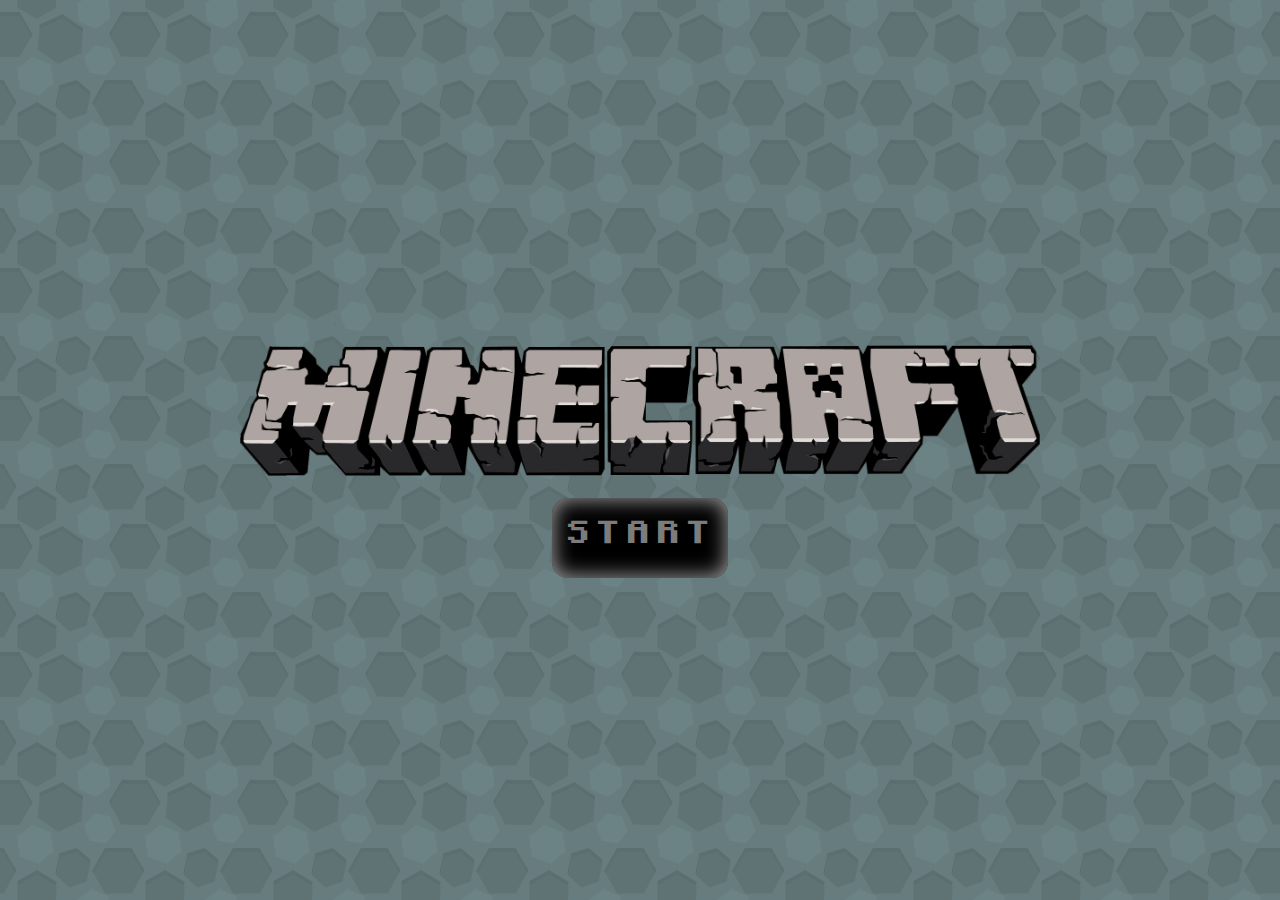
<file: index.html>
<!DOCTYPE html>
<html lang="en">
<head>
  <meta charset="UTF-8">
  <meta http-equiv="X-UA-Compatible" content="IE=edge">
  <meta name="viewport" content="width=device-width, initial-scale=1.0">
  <link rel="stylesheet" href="./css/index.css">
  <script src="./js/index.js" defer></script>
  <title>Minecraft</title>
</head>
<body>
  <div class="main-screen">
    <div class="intro">
      <div class="logo-button-start">
        <div class="logo"></div>
        <div id="btn-start" class="button-start">START</div>
      </div>
    </div>
  </div>
</body>
</html>
</file>
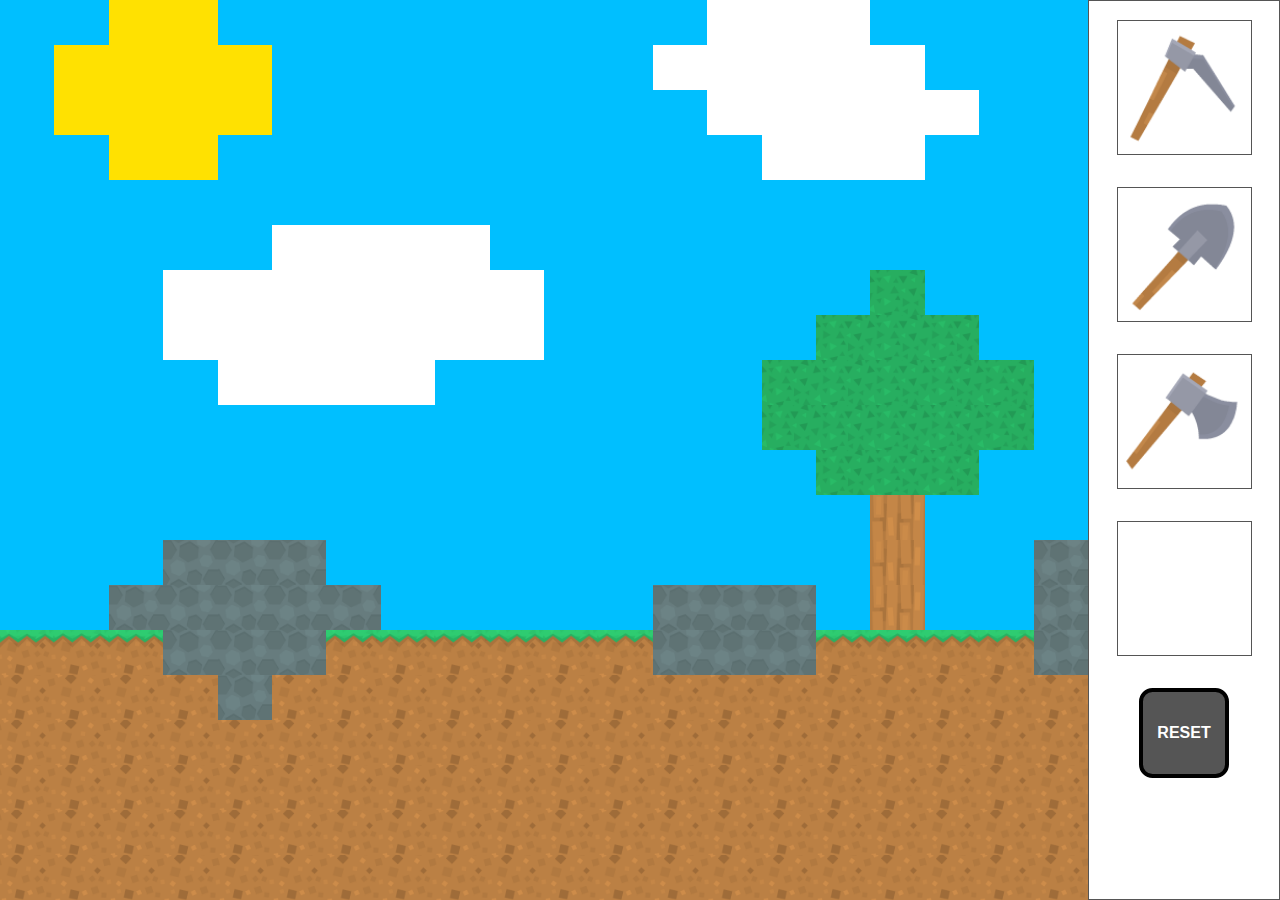
<file: html/game.html>
<!DOCTYPE html>
<html lang="en">
<head>
  <meta charset="UTF-8">
  <meta http-equiv="X-UA-Compatible" content="IE=edge">
  <meta name="viewport" content="width=device-width, initial-scale=1.0">
  <link rel="stylesheet" href="../css/style.css">
  <script src="../js/Model.js" defer></script>
  <script src="../js/View.js" defer></script>
  <script src="../js/Controller.js" defer></script>
  <script src="../js/main.js" defer></script>
  <title>Minecraft MVC</title>
</head>
<body>
  <div class="game">
    <div id="game-board" class="game-board"></div>
    <div class="side-menu">
      <div class="pickaxe"></div>
      <div class="shovel"></div>
      <div class="axe"></div>
      <div class="last-picked"></div>
      <button id="reset" class="reset">RESET</button>
    </div>
  </div>
</body>
</html>
</file>
<file: css/index.css>
@font-face {
    font-family: 'Minecraft Regular';
    font-style: normal;
    font-weight: normal;
    src: local('Minecraft Regular'), url('../assets/fonts/1_MinecraftRegular1.woff') format('woff');
    }
    

    @font-face {
    font-family: 'Minecraft Italic';
    font-style: normal;
    font-weight: normal;
    src: local('Minecraft Italic'), url('../assets/fonts/2_MinecraftItalic1.woff') format('woff');
    }
    

    @font-face {
    font-family: 'Minecraft Bold';
    font-style: normal;
    font-weight: normal;
    src: local('Minecraft Bold'), url('../assets/fonts/3_MinecraftBold1.woff') format('woff');
    }
    
    @font-face {
    font-family: 'Minecraft Bold Italic';
    font-style: normal;
    font-weight: normal;
    src: local('Minecraft Bold Italic'), url('../assets/fonts/4_MinecraftBoldItalic1.woff') format('woff');
    }

* {
  margin: 0;
  padding: 0;
  box-sizing: border-box;
  font-family: 'Minecraft bold', sans-serif;
}

body {
  font-size: 62.5%;
  width: 100vw;
  height: 100vh;
}

.main-screen {
  display: flex;
  justify-content: center;
  align-items: center;
  height: 100vh;
  width: 100vw;
  background: url(../assets/img/stone1.png);
}

.logo-button-start {
  display: flex;
  justify-content: center;
  align-items: center;
  flex-direction: column;
  gap: 1rem;
  width: 50rem;
  height: 20rem;
}

.logo {
  background: url(../assets/img/logo.png) no-repeat center center/cover;
  width: 100%;
  height: 50%;
}


.button-start {
  font-size: 2rem;
  padding: 1rem;
  font-weight: bold;
  text-align: center;
  font-weight: bold;
  width: 11rem;
  height: 5rem;
  color: #7c7c7c;
  background-color: rgb(0, 0, 0);
  box-shadow: inset 0 0 20px 2px #9b9a9a;
  letter-spacing: 0.5rem;
  border-radius: 1rem;
  cursor: pointer;
}
.button-start:hover {
  font-size: 2rem;
  padding: 1rem;
  font-weight: bold;
  text-align: center;
  font-weight: bold;
  width: 11rem;
  height: 5rem;
  color: #252525;
  background-color: rgb(109, 109, 109);
  box-shadow: inset 0 0 20px 5px #111010;
  
}
.button-start:active {
  font-size: 2rem;
  padding: 1rem;
  font-weight: bold;
  text-align: center;
  font-weight: bold;
  width: 11rem;
  height: 5rem;
  color: #b03500;
  box-shadow: inset 0 0 20px 2px #ff3300f1;
  letter-spacing: 0.5rem;
  border-radius: 1rem;
  cursor: pointer;
}
</file>
<file: css/style.css>
* {
  margin: 0;
  padding: 0;
  box-sizing: border-box;
  font-family: 'Minecraft bold', sans-serif;
}

body {
  font-size: 62.5%;
  width: 100vw;
  height: 100vh;
}

.side-menu {
  display: flex;
  justify-content: flex-start;
  align-items: center;
  flex-direction: column;
  gap: 2rem;
  height: 100%;
  width: 15vw;
  border: 1px solid #555;
  background-color: white;
  margin-right: 0px;
}

.game {
  order: 1px solid black;
  width: 100vw;
  height: 100vh;
  display: flex;
  justify-content: space-between;
  align-items: center;
}

.game-board {
  width: 85%;
  height: 100%;
  display: grid;
  grid-template-rows: repeat(20, 1fr);
  grid-template-columns: repeat(20, 1fr);
  align-self: flex-start;
}

.pickaxe {
  width: 15vmin;
  height: 15vmin;
  background: url(../assets/img/pick_axe.png) no-repeat center center/cover;
  margin-top: 10%;
  border: 1px solid #555;
}

.shovel {
  width: 15vmin;
  height: 15vmin;
  background: url(../assets/img/shovel.png) no-repeat center center/cover;
  border: 1px solid #555;
}

.axe {
  width: 15vmin;
  height: 15vmin;
  background: url(../assets/img/axe.png) no-repeat center center/cover;
  border: 1px solid #555;
}
.last-picked {
  width: 15vmin;
  height: 15vmin;
  background-color: white;
  border: 1px solid #555;
}
.none {
  background-color: #00BFFF;
}

.dirt {
  width: 10%vmin;
  height: 10%vmin;
  background: url(../assets/img/dirt.png) no-repeat center center/cover;
}

.grass {
  width: 10%vmin;
  height: 10%vmin;
  background: url(../assets/img/grass.png) no-repeat center center/cover;
}

.stone {
  width: 10%vmin;
  height: 10%vmin;
  background: url(../assets/img/stone1.png) no-repeat center center/cover;
}

.wood {
  width: 10%vmin;
  height: 10%vmin;
  background: url(../assets/img/wood.png) no-repeat center center/cover;
}

.leaves {
  width: 10%vmin;
  height: 10%vmin;
  background: url(../assets/img/leaves.png) no-repeat center center/cover;
}

.sky {
  width: 10%vmin;
  height: 10%vmin;
  background-color: #00BFFF;
}

.sun {
  width: 10%vmin;
  height: 10%vmin;
  background-color: #ffe101;
}

.cloud {
  width: 10%vmin;
  height: 10%vmin;
  background-color: white;
}

.selected {
  width: 10%vmin;
  height: 10%vmin;
  background-color: #555;
}

#reset {
  font-family: 'Minecraft bold', sans-serif;
  font-size: 1rem;
  font-weight: bold;
  width: 10vmin;
  height: 10vmin;
  background-color: #555;
  color: white;
  border: 4px solid #000;
   border-radius: 15%;
   cursor: pointer;
}

#reset:active {
  font-family: 'Minecraft bold', sans-serif;
  font-size: 1rem;
  font-weight: bold;
  width: 10vmin;
  height: 10vmin;
  background-color: rgb(0, 0, 0);
  color: rgb(255, 4, 4);
  border: 3px solid #d12323;
  border-radius: 15%;
  box-shadow: inset 0 0 20px 2px #7d7b7b;
  cursor: pointer;
}

.last-picked-click {
  width: 15vmin;
  height: 15vmin;
  background-color: white;
  border: 3px solid #555;
}
</file>
